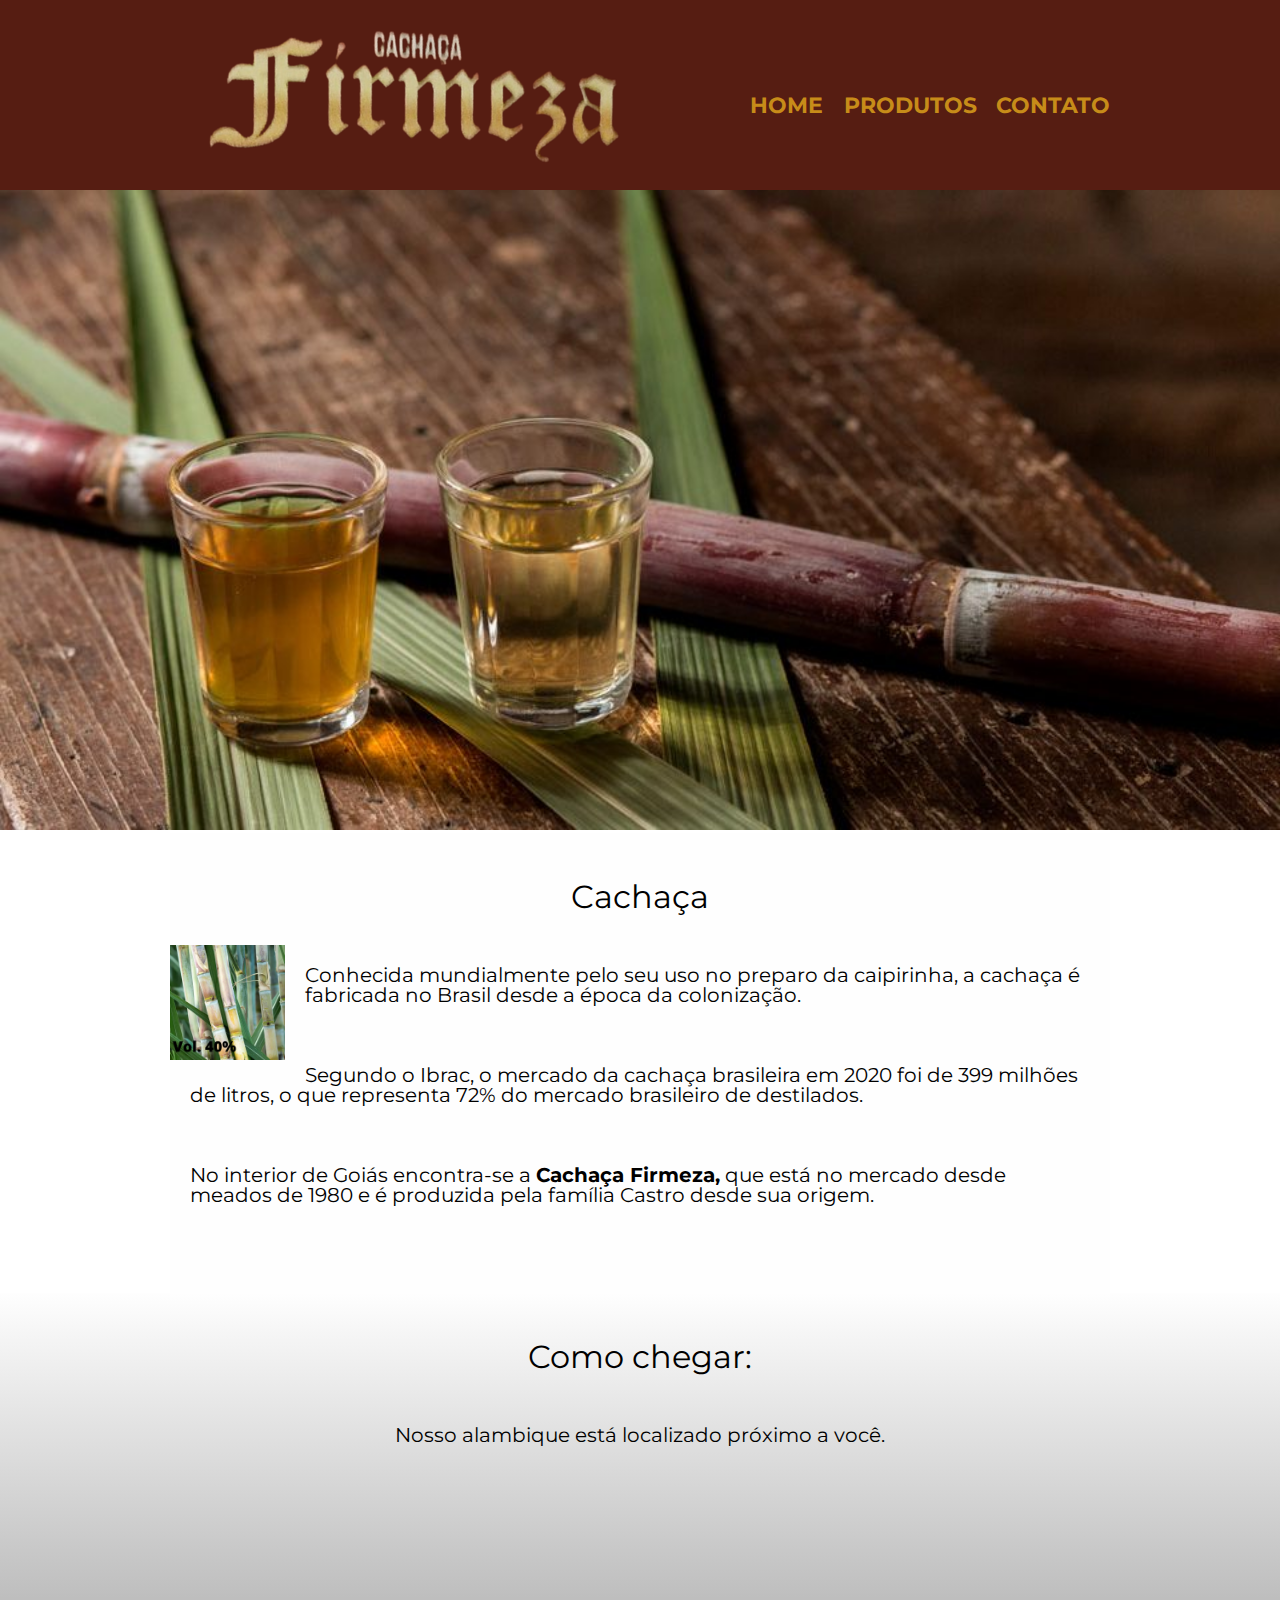
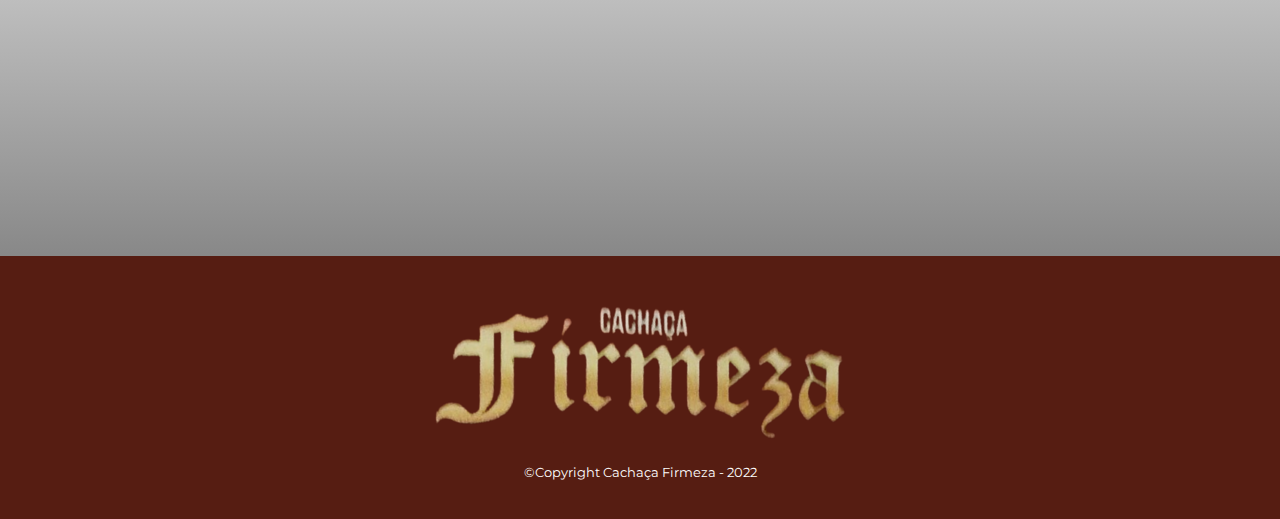
<file: index.html>
<!DOCTYPE html>
<html lang="pt-br">
	<head>
		<meta charset="UTF-8">
		<meta name="viewport" content="width=device-width">
		<title>Cachaça Firmeza</title>
		<link rel="stylesheet" href="reset.css">
		<link rel="stylesheet" href="style.css">
		<link rel="preconnect" href="https://fonts.googleapis.com">
		<link rel="preconnect" href="https://fonts.gstatic.com" crossorigin>
		<link href="https://fonts.googleapis.com/css2?family=Montserrat&display=swap" rel="stylesheet">

	</head>
	<body>
		<header>
			<div class="caixa">
				<h1><img src="Cachaça_Firmeza_logo.png"></h1>
				<nav>
					<ul>
						<li><a href="index.html">Home </a></li>
						<li><a href="produtos.html">Produtos</a></li>
						<li><a href="contato.html">Contato</a></li>
					</ul>
				</nav>
			</div>
		</header>
		<img class="banner" src="banner.jpg">

		<main>
			<section class="principal">
				<h2 class="titulo-principal">Cachaça</h2>

				<img class="cana"src="cana.png" alt="cana-de-açucar">
		 		
		 		<p>Conhecida mundialmente pelo seu uso no preparo da caipirinha, a cachaça é fabricada no Brasil desde a época da colonização.</p>

		 		<p id="missao">Segundo o Ibrac, o mercado da cachaça brasileira em 2020 foi de 399 milhões de litros, o que representa 72% do mercado brasileiro de destilados.</p>

				<p>No interior de Goiás encontra-se a <strong>Cachaça Firmeza,</strong> que está no mercado desde meados de 1980 e é produzida pela família Castro desde sua origem.</p>
			</section>
				<section class="mapa">
				<h3 class="titulo-principal">Como chegar:</h3>
				<p>Nosso alambique está localizado próximo a você.</p>

				<div class="mapa-conteudo">
				
					<iframe src="https://www.google.com/maps/embed?pb=!1m18!1m12!1m3!1d3817.466277055513!2d-48.1908463857!3d-16.90227665567761!2m3!1f0!2f0!3f0!3m2!1i1024!2i768!4f13.1!3m3!1m2!1s0x9358f367d3f4072d%3A0x6aa6cef63128f328!2sAlambique%20Cacha%C3%A7a%20Firmeza!5e0!3m2!1spt-BR!2sbr!4v1659126876106!5m2!1spt-BR!2sbr" width="100%" height="300" style="border:0;" allowfullscreen="" loading="lazy" referrerpolicy="no-referrer-when-downgrade"></iframe>
				</div>
			</section>
		</main>
		<footer>
			<img src="Cachaça_Firmeza_logo.png">
			<p class="copyright">&copy;Copyright Cachaça Firmeza - 2022</p>
		</footer>
	</body>
</html>
</file>
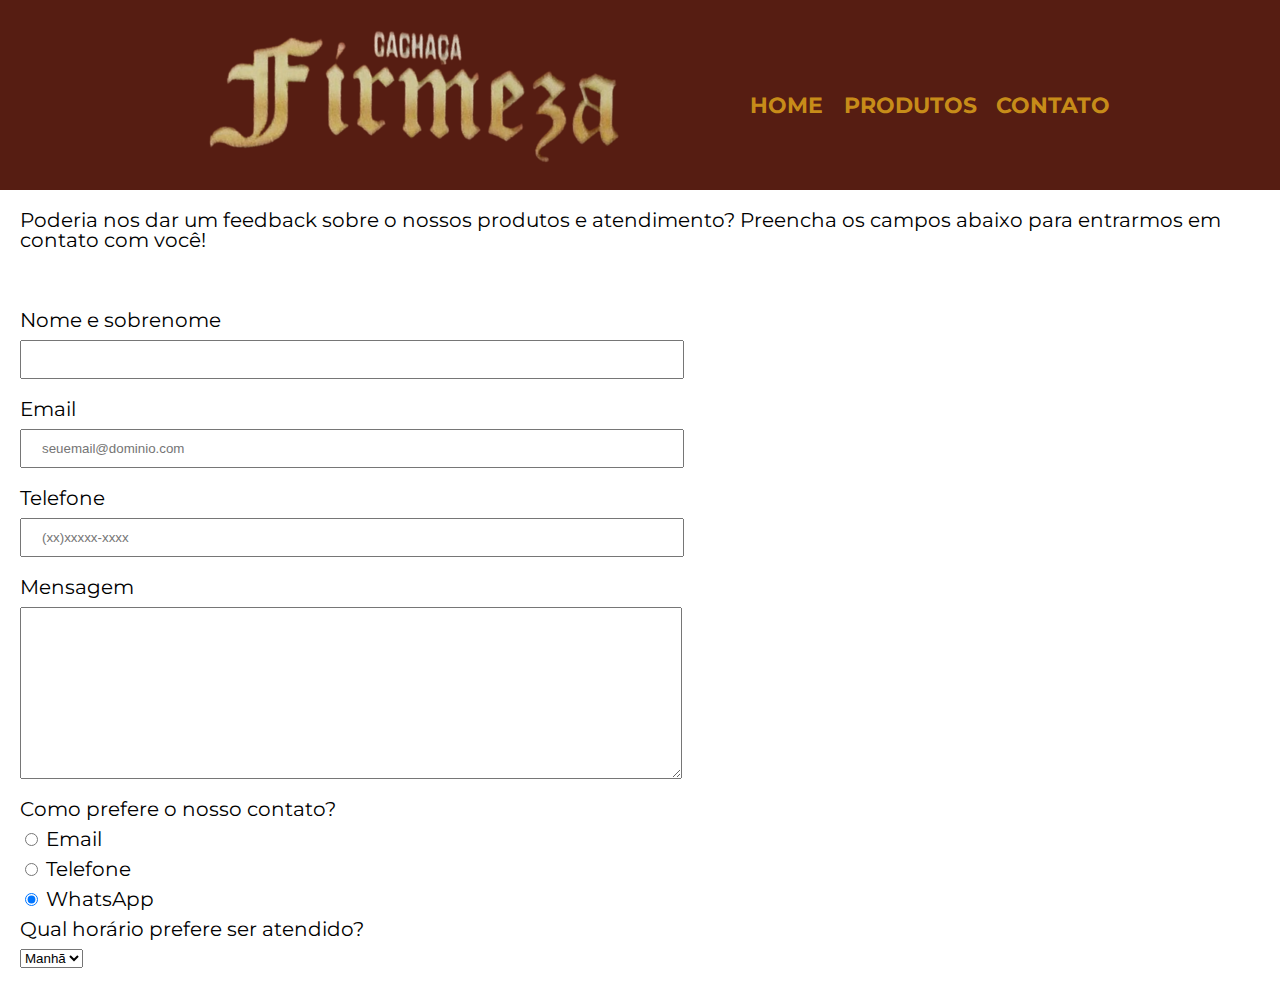
<file: contato.html>
<!DOCTYPE html>
<html>
<head>
	<meta charset="utf-8">
	<title>Contato - Cachaça Firmeza</title>
	<link rel="stylesheet" href="reset.css">
	<link rel="stylesheet" href="style.css">
	<link rel="preconnect" href="https://fonts.googleapis.com">
	<link rel="preconnect" href="https://fonts.gstatic.com" crossorigin>
	<link href="https://fonts.googleapis.com/css2?family=Montserrat&display=swap" rel="stylesheet">
</head>
<body>
	<header>
		<div class="caixa">
			<h1><img src="Cachaça_Firmeza_logo.png"></h1>
			<nav>
				<ul>
					<li><a href="index.html">Home </a></li>
					<li><a href="produtos.html">Produtos</a></li>
					<li><a href="contato.html">Contato</a></li>
				</ul>
			</nav>
		</div>
	</header>
	<main>
		<p>Poderia nos dar um feedback sobre o nossos produtos e atendimento? Preencha os campos abaixo para entrarmos em contato com você!</p>
		<form>
			<label for="nomesobrenome">Nome e sobrenome</label>
			<input class="input-padrao"type="text" id="nomesobrenome" required>
			<label for="email"> Email</label>
			<input class="input-padrao" type="email" id="email" required placeholder="seuemail@dominio.com">

			<label for="telefone">Telefone</label>
			<input class="input-padrao" type="tel" id="telefone" required placeholder="(xx)xxxxx-xxxx">

			<label for="mensagem">Mensagem</label>
			<textarea cols="70" rows="10" id="mensagem" class="input-padrao" required></textarea>

			<fieldset>
			    <legend>Como prefere o nosso contato?</legend>
			    <label for="radio-email">
			        <input type="radio" name="contato" value="email" id="radio-email">
			        Email
			    </label>

			    <label for="radio-telefone">
			        <input type="radio" name="contato" value="telefone" id="radio-telefone"> 
			        Telefone
			    </label>

			    <label for="radio-whatsapp">
			        <input type="radio" name="contato" value="whatsapp" id="radio-whatsapp" checked>
			        WhatsApp
			    </label>
			</fieldset>

			<fieldset>
			    <legend>Qual horário prefere ser atendido?</legend>
			    <select>
			        <option>Manhã</option>
			        <option>Tarde</option>
			        <option>Noite</option>
			    </select>
			</fieldset>
</file>
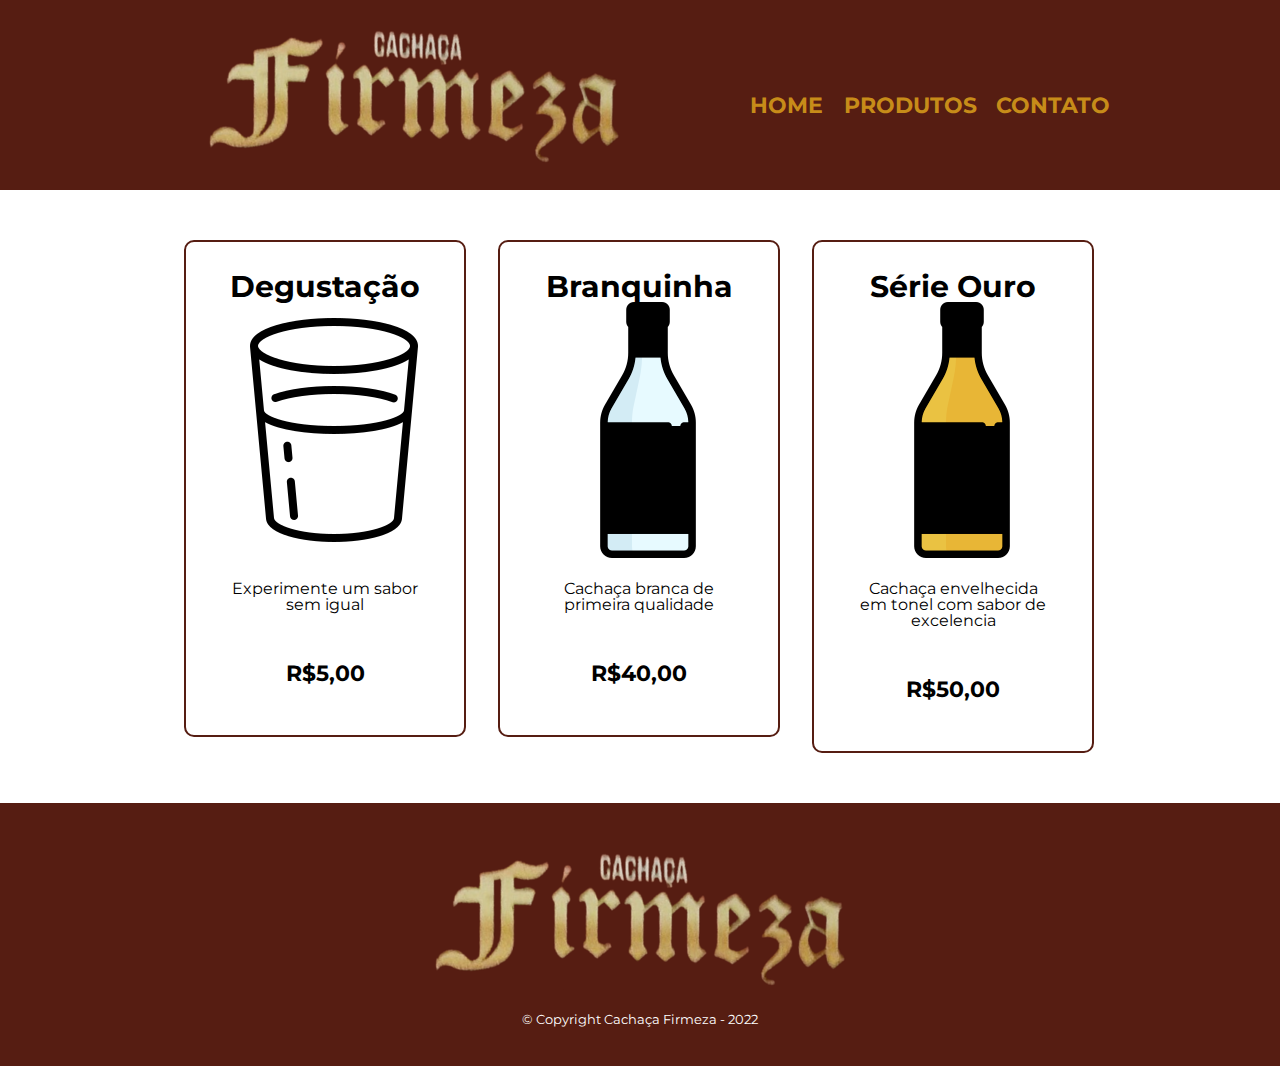
<file: produtos.html>
<!DOCTYPE html>
<html>
<head>
	<meta charset="utf-8">
	<title>Produtos - Cachaça Firmeza</title>
	<link rel="stylesheet" href="reset.css">
	<link rel="stylesheet" href="style.css">
	<link rel="preconnect" href="https://fonts.googleapis.com">
	<link rel="preconnect" href="https://fonts.gstatic.com" crossorigin>
	<link href="https://fonts.googleapis.com/css2?family=Montserrat&display=swap" rel="stylesheet">
</head>
<body>
	<header>
		<div class="caixa">
			<h1><img src="Cachaça_Firmeza_logo.png"></h1>
			<nav>
				<ul>
					<li><a href="index.html">Home </a></li>
					<li><a href="produtos.html">Produtos</a></li>
					<li><a href="contato.html">Contato</a></li>
				</ul>
			</nav>
		</div>
	</header>
	<main>
		<ul class="produtos">
			<li>
				<h2>Degustação</h2>
				<img src="copo.png">
				<p class="produto-descricao">Experimente um sabor sem igual</p>
				<p class="produto-preco">R$5,00</p>
			</li>
			<li>
				<h2>Branquinha</h2>
				<img src="produtoo.png">
				<p class="produto-descricao">Cachaça branca de primeira qualidade</p>
				<p class="produto-preco">R$40,00</p>
			</li>
			<li>
				<h2> Série Ouro</h2>
				<img src="produto.png">
				<p class="produto-descricao">Cachaça envelhecida em tonel com sabor de excelencia</p>
				<p class="produto-preco">R$50,00</p>
			</li>
		</ul>
	</main>

	<footer>
		<img src="Cachaça_Firmeza_logo.png">
		<p class="copyright"> &copy; Copyright Cachaça Firmeza - 2022</p>
	</footer>
</body>
</html>
</file>
<file: style.css>
body {font-family: 'Montserrat', sans-serif;
	box-sizing: border-box;
    margin: 0%;
    padding: 0%;
}
header{
	background-color: #561d12;
	padding: 20px;
}
.caixa{
	position: relative;
	width: 940px;
	margin: 0 auto;
}
nav {
	position: absolute;
	top:75px;
	right: 0;
}
nav li{
	display: inline;
	margin: 0 0 0 15px;
}
nav a {
	text-transform: uppercase;
	color: #c78c19;
	font-weight: bold;
	font-size: 22px;
	text-decoration: none;
}
nav a:hover{
	color:#fefefe;
	text-decoration: underline;
}

.banner{
	width: 100%;
}
.titulo-principal{
	text-align: center;
	font-size: 2em;
	margin: 0 0 1em;
	clear: left;
}
.principal {
	padding: 3em 0;
	background: #fefefe;
	width: 940px;
	margin: 0 auto;
}
.principal p {
	font-size: 20px;
	margin: 0 0 1em;
}

.principal strong{
	font-weight: bold;
}
.principal em {
	font-style: italic;
}
.cana{
	width: 115px;
	float: left;
	margin: 0 20px 20px 0;
}
.mapa-conteudo{
	width: 940px;
	margin: 0 auto;
}
.mapa {
	padding: 3em 0;
	background: linear-gradient(#fefefe, #888888);
	/*linear-gradient(grau de inclinaçao em deg,cor espaco ocupado em %,cor xx%,cor xx%)
	radial-gradient(cor xx%)*/
}
.mapa p{
	margin: 0 0 2em;
	text-align: center;
}

.produtos{
	width: 940px;
	margin: 0 auto;
	padding: 50px 0;
}
.produtos li{
	display: inline-block;
	text-align: center;
	width: 30%;
	vertical-align: top;
	margin: 0 1.5%;
	padding: 30px 20px;
	box-sizing: border-box;
	border: 2px solid #561d12;
	border-radius: 10px;
}
.produtos li:hover{
	border-color:#c78c19; 
}
.produtos li:active{
	border-color: #088c19;
}

.produtos li:hover h2{
	font-size: 34px;
}
.produtos h2{
	font-size: 30px;
	font-weight: bold;
}
.produto-descricao{
	font-size: 16px;
}
.produto-preco{
	font-size: 22px;
	font-weight: bold;
	margin-top: 10px;
}
form{
	margin: 40px 20px;
}
main p{
	padding: 20px;
	font-size: 20px;
}
form label, form legend{
	display: block;
	font-size: 20px;
	margin: 0 0 10px;
}

.input-padrao{
	display: block;
	margin: 0 0 20px;
	padding: 10px 20px;
	width: 50%
}
.checkbox{
	margin: 20px 0;
}

.enviar{
	width: 40%;
	padding: 15px 0;
	background: orange;
	color: white;
	font-weight: bold;
	font-size: 18px;
	border:none;
	border-radius: 5px;
	transition: 1s all;
	cursor: pointer;
}

.enviar:hover{
	background: darkorange;
	transform: scale(1.2);
}
footer {
	text-align: center;
	background: #561d12;
	padding: 40px 0;
}
.copyright{
	color: #ffffff;
	font-size:13px;
	margin: 20px 0 0;
}
</file>
